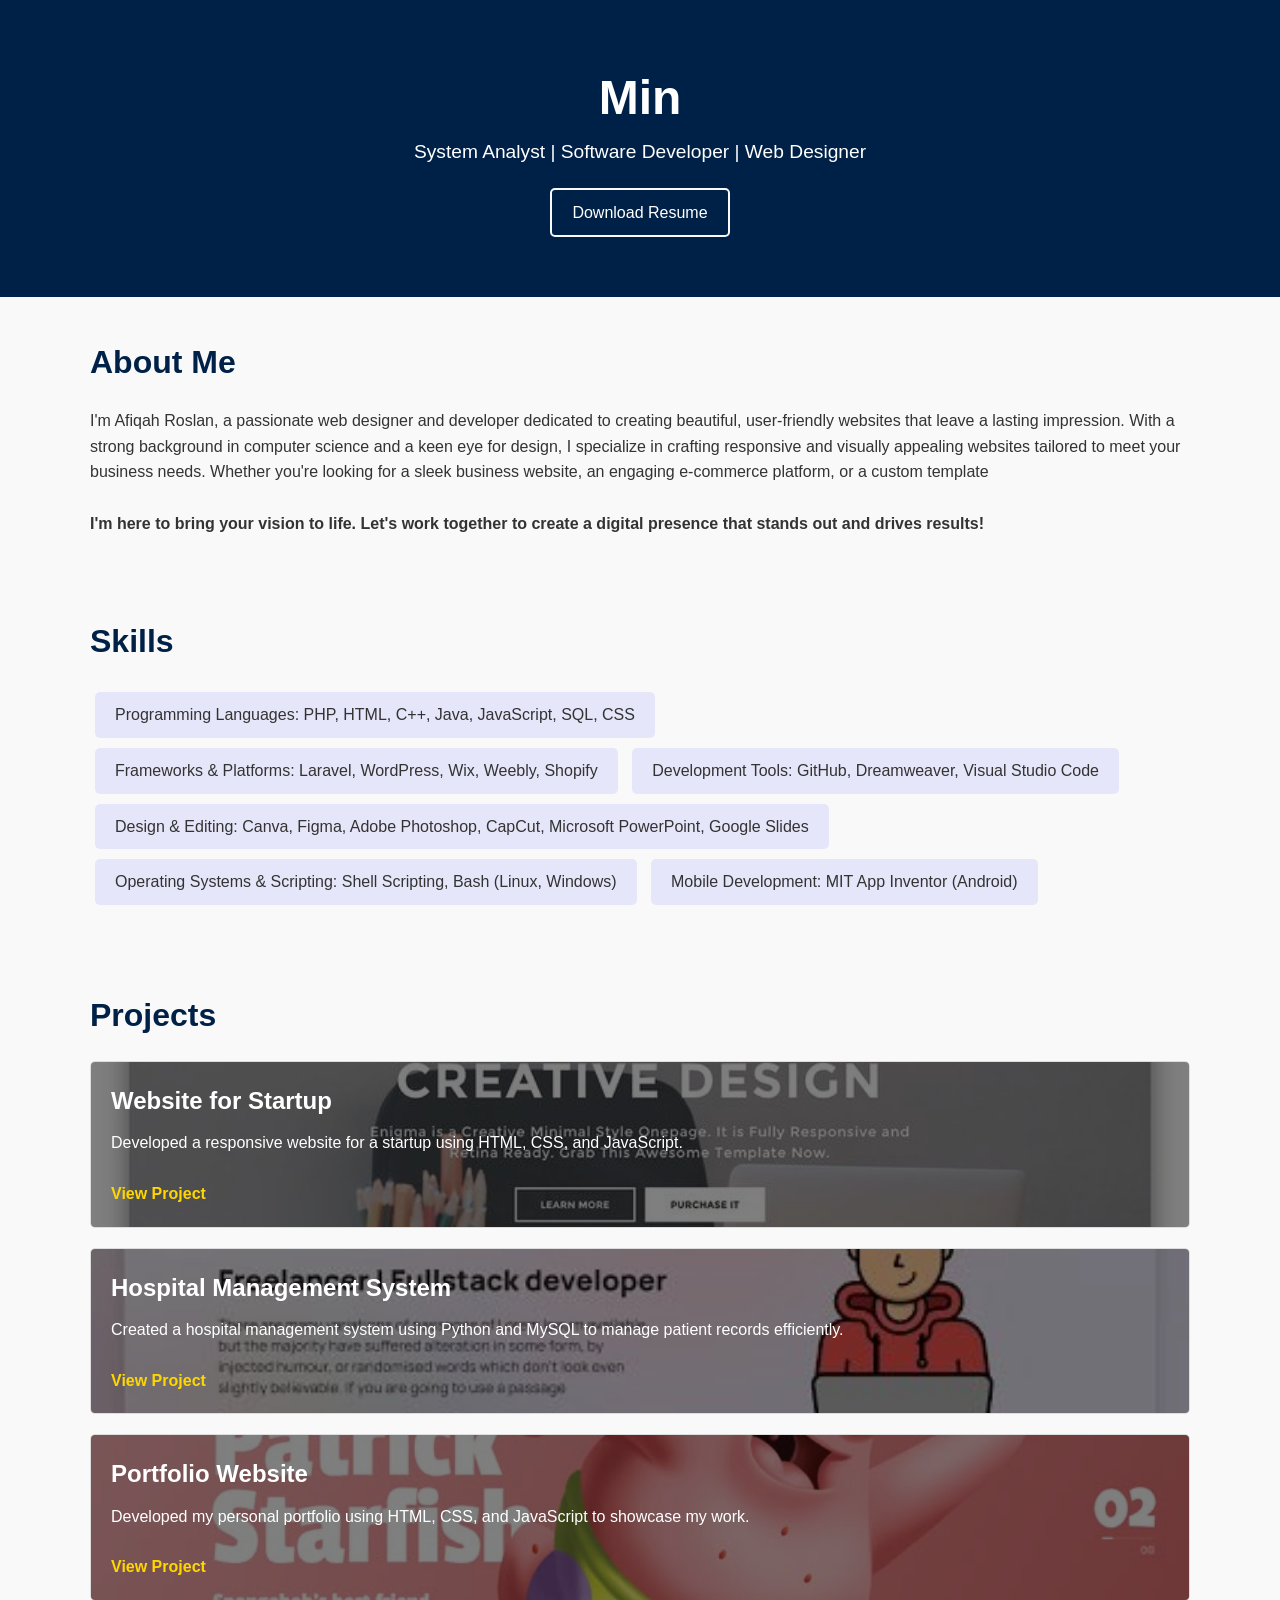
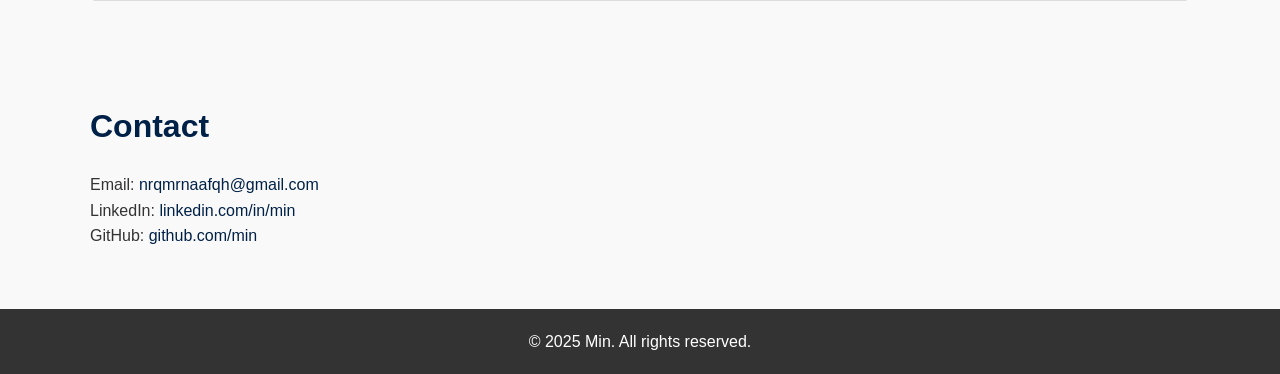
<file: index.html>
<!DOCTYPE html>
<html lang="en">
<head>
    <meta charset="UTF-8" />
    <meta name="viewport" content="width=device-width, initial-scale=1.0" />
    <title>My Portfolio - Min</title>
    <link rel="stylesheet" href="styles.css" />
</head>
<body>
    <!-- Header Section -->
    <header>
        <div class="container">
            <h1>Min</h1>
            <p>System Analyst | Software Developer | Web Designer</p>
<a href="https://drive.google.com/uc?id=1MN_i1S2oC6C9G4_M2nKNtY_vLBhD_ngq&export=download" target="_blank" class="btn">Download Resume</a>
        </div>
    </header>

    <!-- About Section -->
    <section id="about">
        <div class="container">
            <h2>About Me</h2>
            <p>
 I'm Afiqah Roslan, a passionate web designer and developer dedicated to creating beautiful,
 user-friendly websites that leave a lasting impression. With a strong background in computer science and a keen eye for design,
  I specialize in crafting responsive and visually appealing websites tailored to meet your business needs. Whether you're looking for a 
  sleek business website, an engaging e-commerce platform, or a custom template<br><br><b>
I'm here to bring your vision to life. Let's work together to create a digital presence that stands out and drives results!</b>
            </p>
        </div>
    </section>

    <!-- Skills Section -->
    <section id="skills">
        <div class="container">
            <h2>Skills</h2>
            <ul>
                <li>Programming Languages: PHP, HTML, C++, Java, JavaScript, SQL, CSS</li>
                <li>Frameworks & Platforms: Laravel, WordPress, Wix, Weebly, Shopify</li>
                <li>Development Tools: GitHub, Dreamweaver, Visual Studio Code</li>
                <li>Design & Editing: Canva, Figma, Adobe Photoshop, CapCut, Microsoft PowerPoint, Google Slides</li>
                <li>Operating Systems & Scripting: Shell Scripting, Bash (Linux, Windows)</li>
                <li>Mobile Development: MIT App Inventor (Android)</li>
            </ul>
        </div>
    </section>
    

    <!-- Projects Section -->
    <section id="projects">
        <div class="container">
            <h2>Projects</h2>
            <div class="project project-1">
                <h3>Website for Startup</h3>
                <p>Developed a responsive website for a startup using HTML, CSS, and JavaScript.</p>
                <a href="project1.html" target="_blank">View Project</a>
            </div>
            <div class="project project-2">
                <h3>Hospital Management System</h3>
                <p>Created a hospital management system using Python and MySQL to manage patient records efficiently.</p>
                <a href="project2.html" target="_blank">View Project</a>
            </div>
            <div class="project project-3">
                <h3>Portfolio Website</h3>
                <p>Developed my personal portfolio using HTML, CSS, and JavaScript to showcase my work.</p>
                <a href="project3.html" target="_blank">View Project</a>
            </div>
        </div>
    </section>

    <!-- Contact Section -->
    <section id="contact">
        <div class="container">
            <h2>Contact</h2>
            <p>Email: <a href="mailto:nrqmrnaafqh@gmail.com">nrqmrnaafqh@gmail.com</a></p>
            <p>LinkedIn: <a href="https://www.linkedin.com/in/min" target="_blank">linkedin.com/in/min</a></p>
            <p>GitHub: <a href="https://github.com/min" target="_blank">github.com/min</a></p>
        </div>
    </section>

    <!-- Footer -->
    <footer>
        <div class="container">
            <p>&copy; 2025 Min. All rights reserved.</p>
        </div>
    </footer>
</body>
</html>
</file>
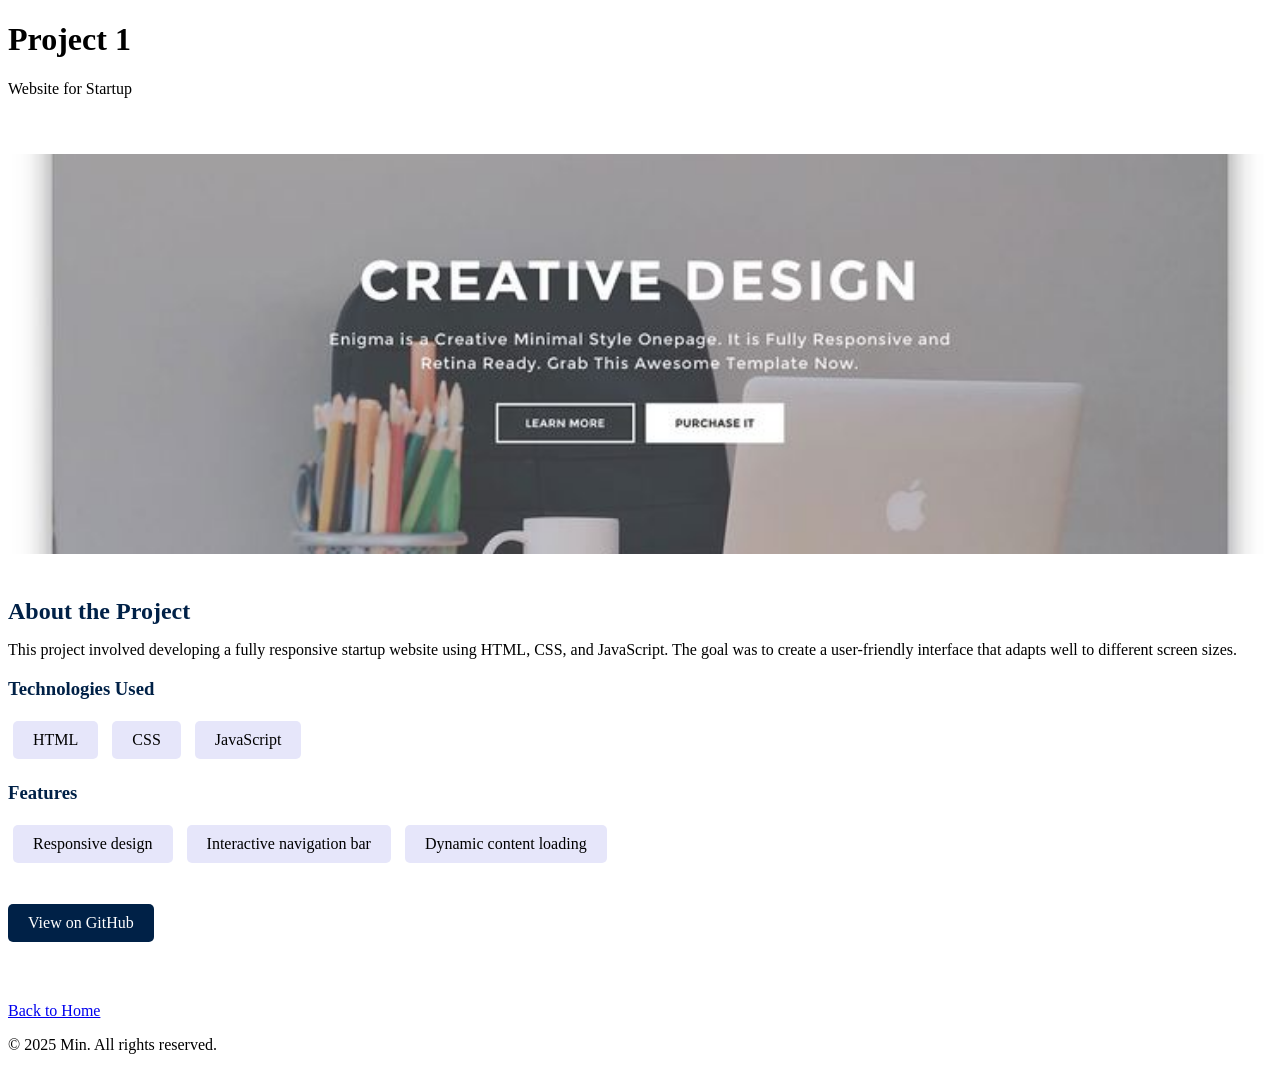
<file: projct1.html>
<!DOCTYPE html>
<html lang="en">
<head>
    <meta charset="UTF-8" />
    <meta name="viewport" content="width=device-width, initial-scale=1.0" />
    <title>Project Details - Project 1</title>
    <link rel="stylesheet" href="project1.css" />
</head>
<body>
    <!-- Header -->
    <header>
        <div class="container">
            <h1>Project 1</h1>
            <p>Website for Startup</p>
        </div>
    </header>

    <!-- Project Details Section -->
    <section id="project-details">
        <div class="container">
            <img src="homepage1.jpg" alt="Project Image" class="project-image">
            <h2>About the Project</h2>
            <p>
                This project involved developing a fully responsive startup website using HTML, CSS, and JavaScript.
                The goal was to create a user-friendly interface that adapts well to different screen sizes.
            </p>
            <h3>Technologies Used</h3>
            <ul>
                <li>HTML</li>
                <li>CSS</li>
                <li>JavaScript</li>
            </ul>
            <h3>Features</h3>
            <ul>
                <li>Responsive design</li>
                <li>Interactive navigation bar</li>
                <li>Dynamic content loading</li>
            </ul>
            <a href="https://github.com/min/project1" target="_blank" class="btn">View on GitHub</a>
        </div>
    </section>

    <!-- Back to Projects Button -->
    <div class="container">
        <a href="index.html" class="btn">Back to Home</a>
    </div>

    <!-- Footer -->
    <footer>
        <div class="container">
            <p>&copy; 2025 Min. All rights reserved.</p>
        </div>
    </footer>
</body>
</html>
</file>
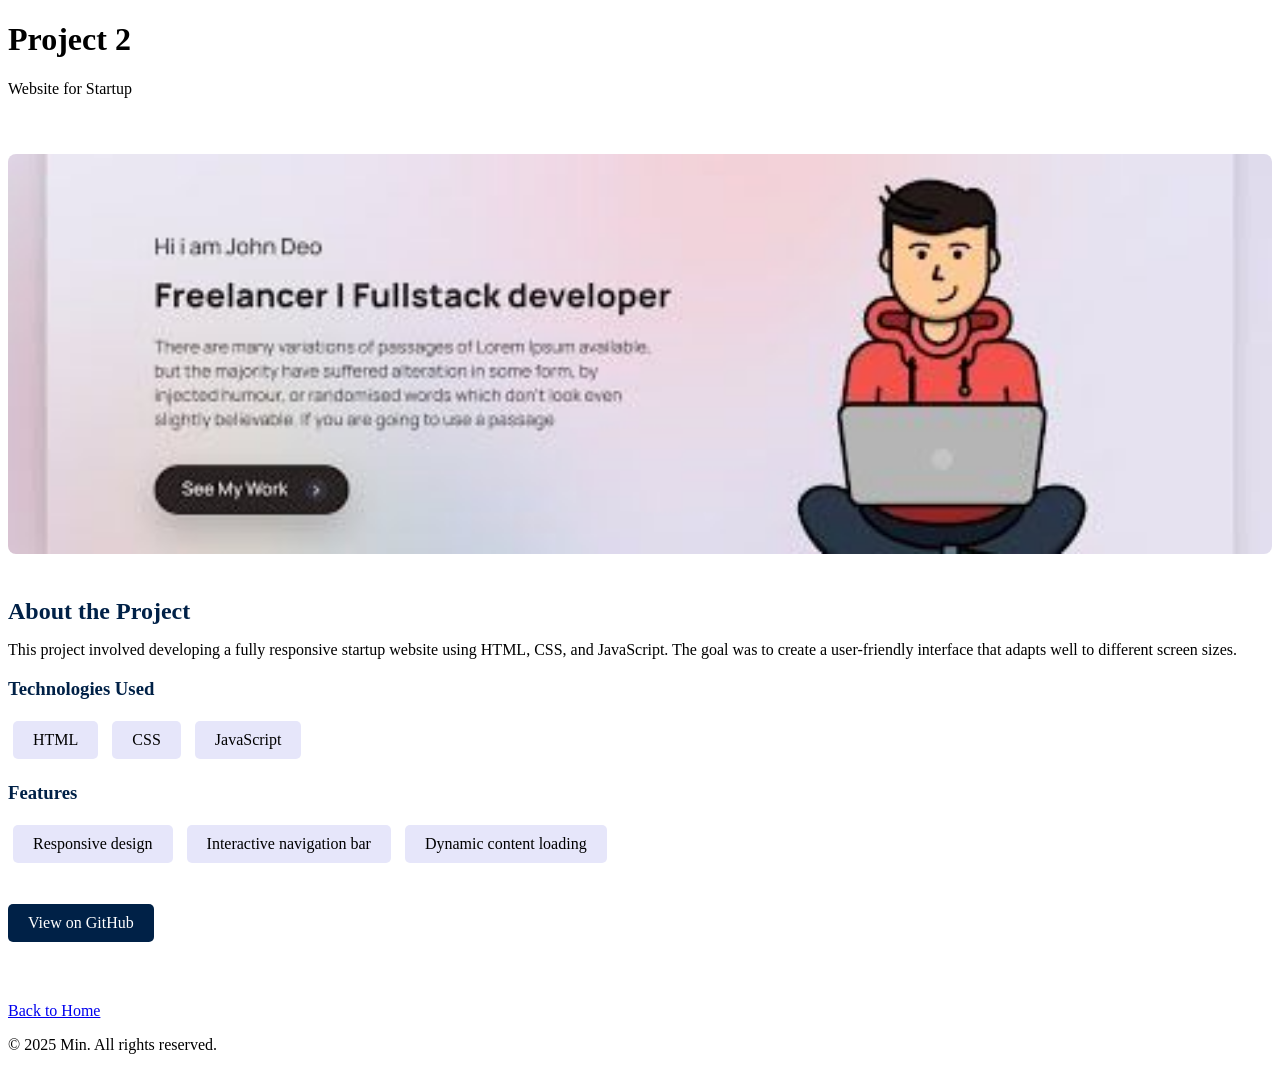
<file: project2.html>
<!DOCTYPE html>
<html lang="en">
<head>
    <meta charset="UTF-8" />
    <meta name="viewport" content="width=device-width, initial-scale=1.0" />
    <title>Project Details - Project 1</title>
    <link rel="stylesheet" href="project1.css" />
</head>
<body>
    <!-- Header -->
    <header>
        <div class="container">
            <h1>Project 2</h1>
            <p>Website for Startup</p>
        </div>
    </header>

    <!-- Project Details Section -->
    <section id="project-details">
        <div class="container">
            <img src="homepage2.jpg" alt="Project Image" class="project-image">
            <h2>About the Project</h2>
            <p>
                This project involved developing a fully responsive startup website using HTML, CSS, and JavaScript.
                The goal was to create a user-friendly interface that adapts well to different screen sizes.
            </p>
            <h3>Technologies Used</h3>
            <ul>
                <li>HTML</li>
                <li>CSS</li>
                <li>JavaScript</li>
            </ul>
            <h3>Features</h3>
            <ul>
                <li>Responsive design</li>
                <li>Interactive navigation bar</li>
                <li>Dynamic content loading</li>
            </ul>
            <a href="https://github.com/min/project1" target="_blank" class="btn">View on GitHub</a>
        </div>
    </section>

    <!-- Back to Projects Button -->
    <div class="container">
        <a href="index.html" class="btn">Back to Home</a>
    </div>

    <!-- Footer -->
    <footer>
        <div class="container">
            <p>&copy; 2025 Min. All rights reserved.</p>
        </div>
    </footer>
</body>
</html>
</file>
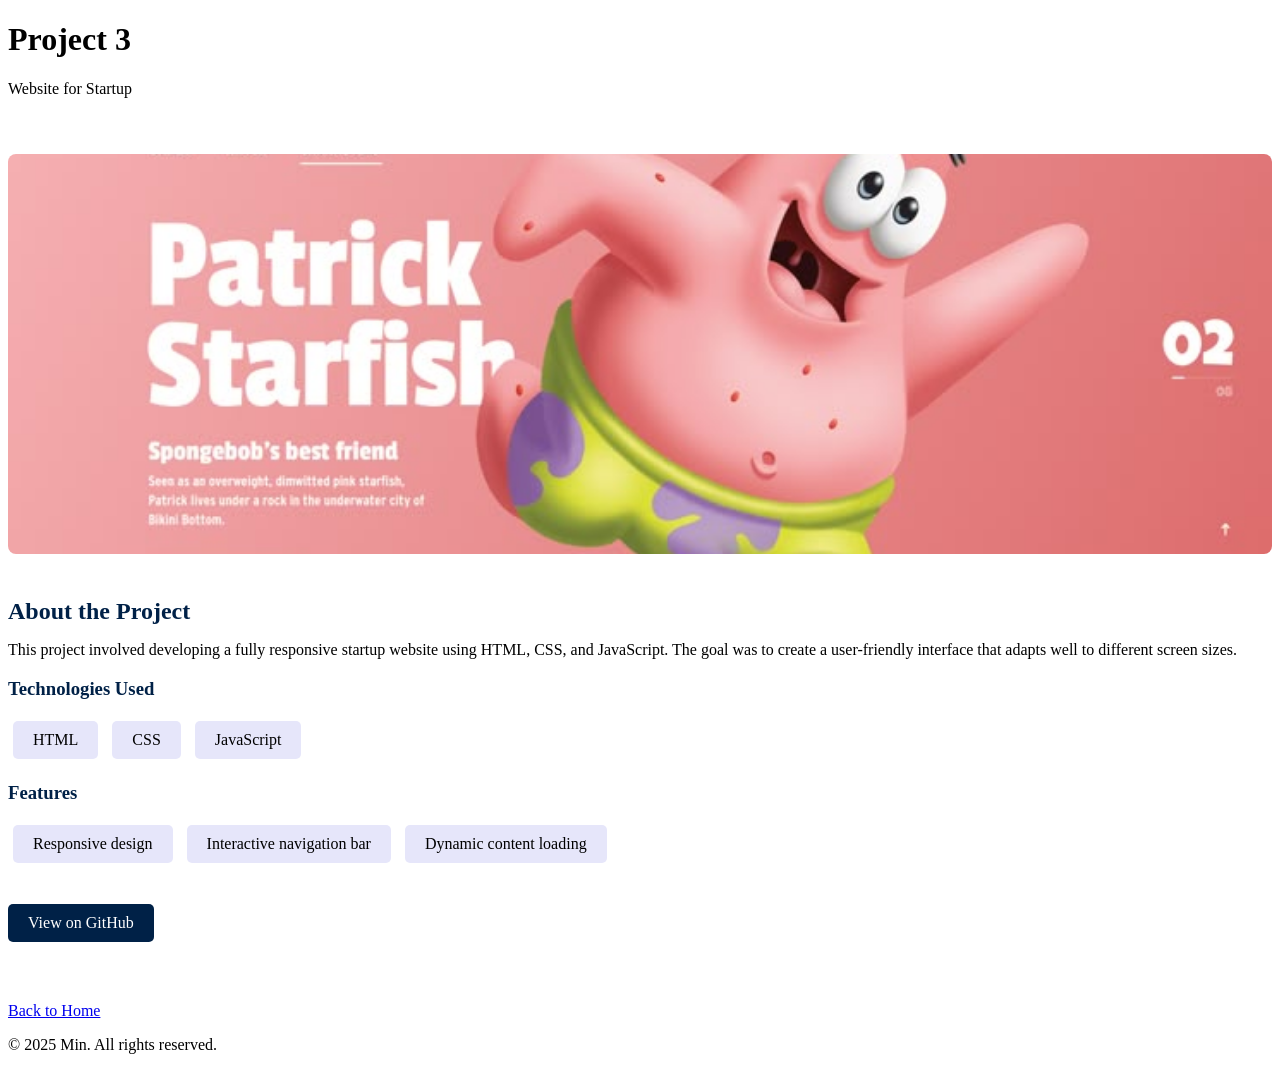
<file: project3.html>
<!DOCTYPE html>
<html lang="en">
<head>
    <meta charset="UTF-8" />
    <meta name="viewport" content="width=device-width, initial-scale=1.0" />
    <title>Project Details - Project 1</title>
    <link rel="stylesheet" href="project1.css" />
</head>
<body>
    <!-- Header -->
    <header>
        <div class="container">
            <h1>Project 3</h1>
            <p>Website for Startup</p>
        </div>
    </header>

    <!-- Project Details Section -->
    <section id="project-details">
        <div class="container">
            <img src="homepage3.jpg" alt="Project Image" class="project-image">
            <h2>About the Project</h2>
            <p>
                This project involved developing a fully responsive startup website using HTML, CSS, and JavaScript.
                The goal was to create a user-friendly interface that adapts well to different screen sizes.
            </p>
            <h3>Technologies Used</h3>
            <ul>
                <li>HTML</li>
                <li>CSS</li>
                <li>JavaScript</li>
            </ul>
            <h3>Features</h3>
            <ul>
                <li>Responsive design</li>
                <li>Interactive navigation bar</li>
                <li>Dynamic content loading</li>
            </ul>
            <a href="https://github.com/min/project1" target="_blank" class="btn">View on GitHub</a>
        </div>
    </section>

    <!-- Back to Projects Button -->
    <div class="container">
        <a href="index.html" class="btn">Back to Home</a>
    </div>

    <!-- Footer -->
    <footer>
        <div class="container">
            <p>&copy; 2025 Min. All rights reserved.</p>
        </div>
    </footer>
</body>
</html>
</file>
<file: styles.css>
/* General Styling */
* {
    margin: 0;
    padding: 0;
    box-sizing: border-box;
    font-family: Arial, sans-serif;
}

body {
    background-color: #f9f9f9;
    color: #333;
    line-height: 1.6;
}

/* Container */
.container {
    width: 90%;
    max-width: 1100px;
    margin: 0 auto;
}

/* Header */
header {
    background-color: #002147;
    color: white;
    padding: 60px 0;
    text-align: center;
}

header h1 {
    font-size: 3rem;
}

header p {
    font-size: 1.2rem;
    margin-bottom: 20px;
}

header .btn {
    display: inline-block;
    background-color: #002147;
    border: 2px solid #f9f9f9;
    color: #ffffff;
    padding: 10px 20px;
    border-radius: 5px;
    text-decoration: none;
    transition: 0.3s;
}

header .btn:hover {
    background-color: #000000;
    border-radius: 5px;
    border-color: antiquewhite;
    color: #f9f9f9;
}

/* Sections */
section {
    padding: 40px 0;
}

h2 {
    font-size: 2rem;
    color: #002147;
    margin-bottom: 20px;
}

//* Skills */
#skills ul {
    list-style: none;
}

#skills ul li {
    background-color: #E6E6FA;
    display: inline-block;
    padding: 10px 20px;
    margin: 5px;
    border-radius: 5px;
    transition: background-color 0.3s ease, transform 0.3s ease;
}

/* Hover Effect */
#skills ul li:hover {
    background-color: #D8BFD8; /* Tukar warna latar belakang */
    color: #002147; /* Tukar warna teks */
    transform: translateY(-3px); /* Naikkan sedikit masa hover */
    box-shadow: 0 4px 8px rgba(0,0,0,0.15); /* Tambah bayang */
    cursor: pointer; /* Tukar cursor jadi tangan */
}


/* Project 1 */
.project.project-1 {
    background-image: url('homepage1.jpg'); /* Gambar untuk projek pertama */
    background-size: cover;
    background-position: center;
    padding: 20px;
    margin-bottom: 20px;
    border: 1px solid #ddd;
    border-radius: 5px;
    position: relative;
    overflow: hidden;
    color: #ffffff;
}

.project.project-1::before {
    content: "";
    position: absolute;
    top: 0;
    left: 0;
    width: 100%;
    height: 100%;
    background-color: rgba(0, 0, 0, 0.5); /* Opacity latar belakang (0.5 = 50%) */
    z-index: 0;
}

/* Project 2 */
.project.project-2 {
    background-image: url('homepage2.jpg'); /* Gambar untuk projek kedua */
    background-size: cover;
    background-position: center;
    padding: 20px;
    margin-bottom: 20px;
    border: 1px solid #ddd;
    border-radius: 5px;
    position: relative;
    overflow: hidden;
    color: #ffffff;
}

.project.project-2::before {
    content: "";
    position: absolute;
    top: 0;
    left: 0;
    width: 100%;
    height: 100%;
    background-color: rgba(0, 0, 0, 0.5);
    z-index: 0;
}

/* Project 3 */
.project.project-3 {
    background-image: url('homepage3.jpg'); /* Gambar untuk projek ketiga */
    background-size: cover;
    background-position: center;
    padding: 20px;
    margin-bottom: 20px;
    border: 1px solid #ddd;
    border-radius: 5px;
    position: relative;
    overflow: hidden;
    color: #ffffff;
}

.project.project-3::before {
    content: "";
    position: absolute;
    top: 0;
    left: 0;
    width: 100%;
    height: 100%;
    background-color: rgba(0, 0, 0, 0.5);
    z-index: 0;
}

/* Tetapan teks & butang */
.project h3,
.project p,
.project a {
    position: relative;
    z-index: 1;
}

.project h3 {
    font-size: 1.5rem;
    margin-bottom: 10px;
}

.project p {
    margin-bottom: 15px;
}

.project a {
    color: #ffd700;
    text-decoration: none;
    font-weight: bold;
    display: inline-block;
    margin-top: 10px;
}

.project a:hover {
    color: #ffa500;
}



/* Contact */
#contact a {
    color: #002147;
    text-decoration: none;
}

/* Footer */
footer {
    background-color: #333;
    color: white;
    text-align: center;
    padding: 20px;
    margin-top: 20px;
}
</file>
<file: project1.css>
/* Project Details Section */
#project-details {
    padding: 40px 0;
}

.project-image {
    width: 100%;
    max-height: 400px;
    object-fit: cover;
    border-radius: 8px;
    margin-bottom: 20px;
}

h2, h3 {
    color: #002147;
    margin-bottom: 10px;
}

#project-details ul {
    list-style: none;
    padding-left: 0;
}

#project-details ul li {
    background-color: #E6E6FA;
    display: inline-block;
    padding: 10px 20px;
    margin: 5px;
    border-radius: 5px;
}

#project-details .btn {
    display: inline-block;
    background-color: #002147;
    color: #ffffff;
    padding: 10px 20px;
    border-radius: 5px;
    text-decoration: none;
    transition: background 0.3s;
    margin-top: 20px;
}

#project-details .btn:hover {
    background-color: #000000;
}

/* Back to Projects Button */
.container .btn {
    display: inline-block;
    margin-top: 20px;
}
</file>
